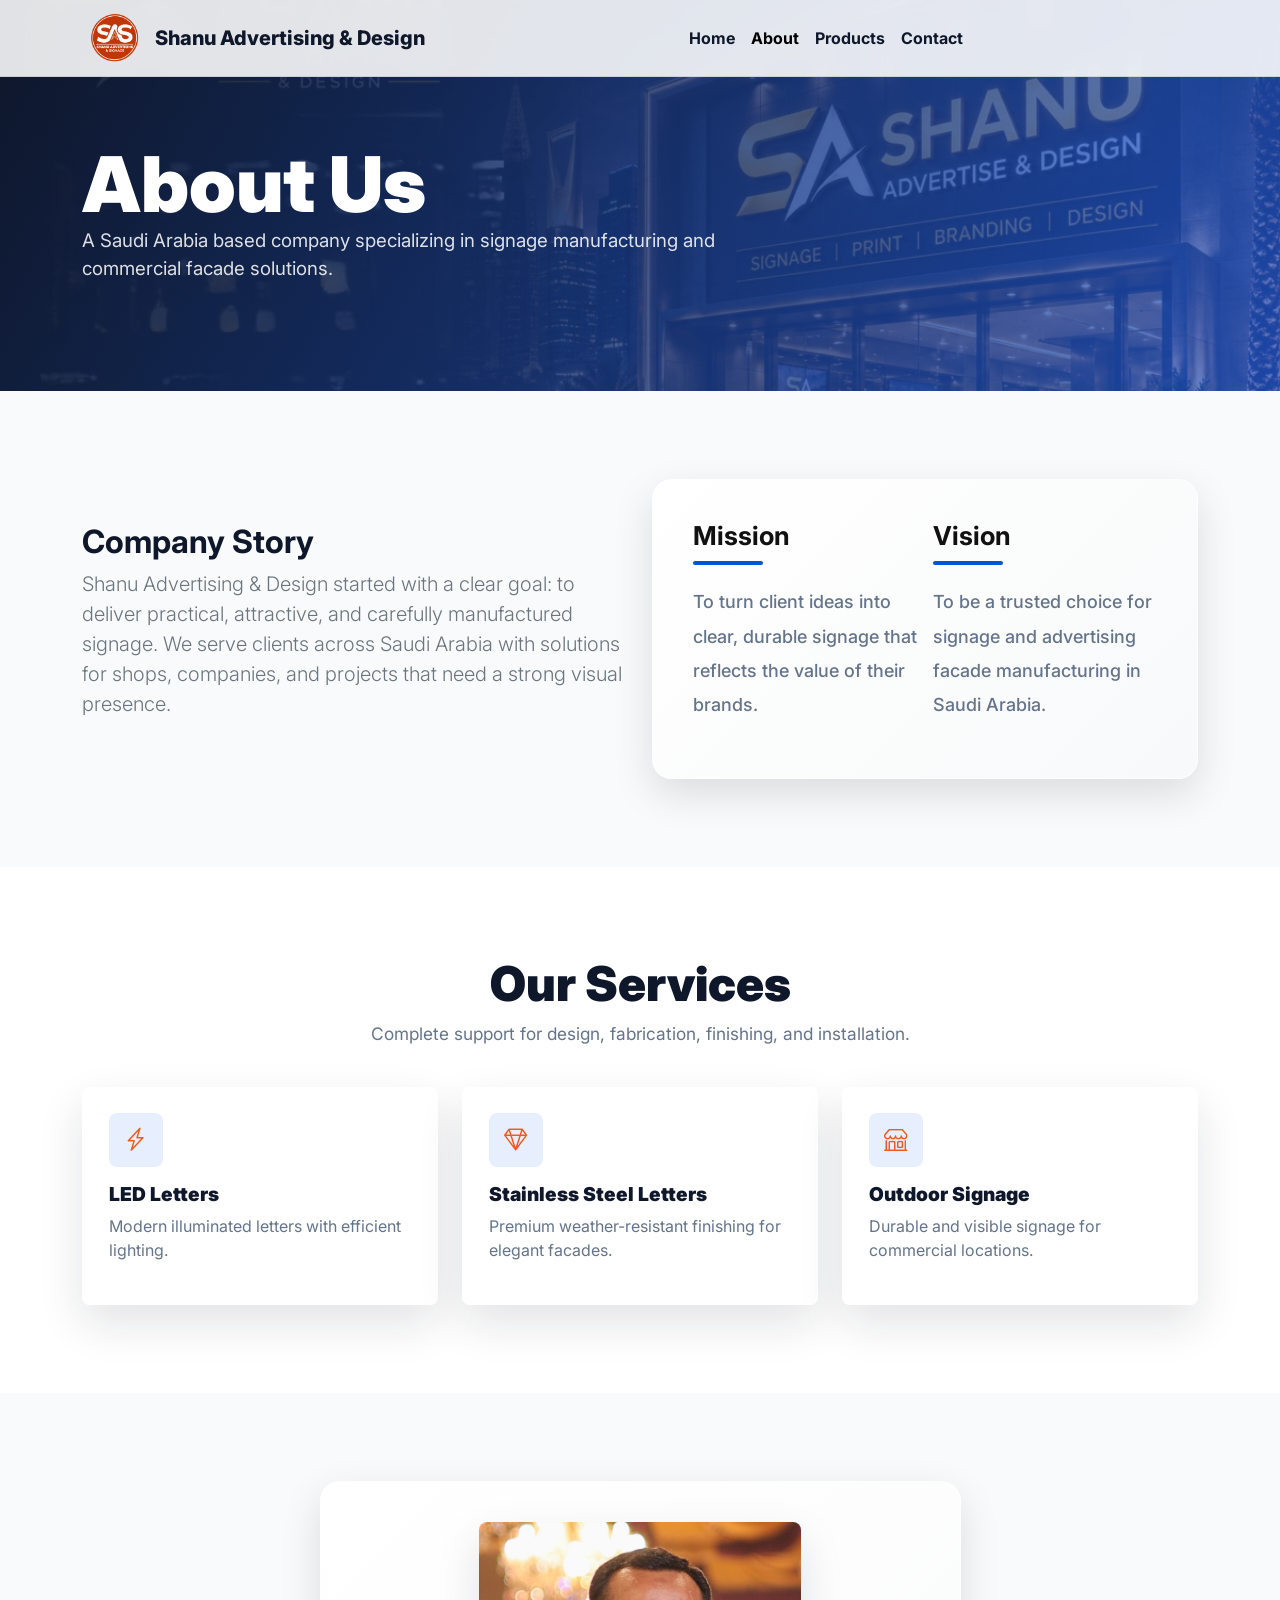
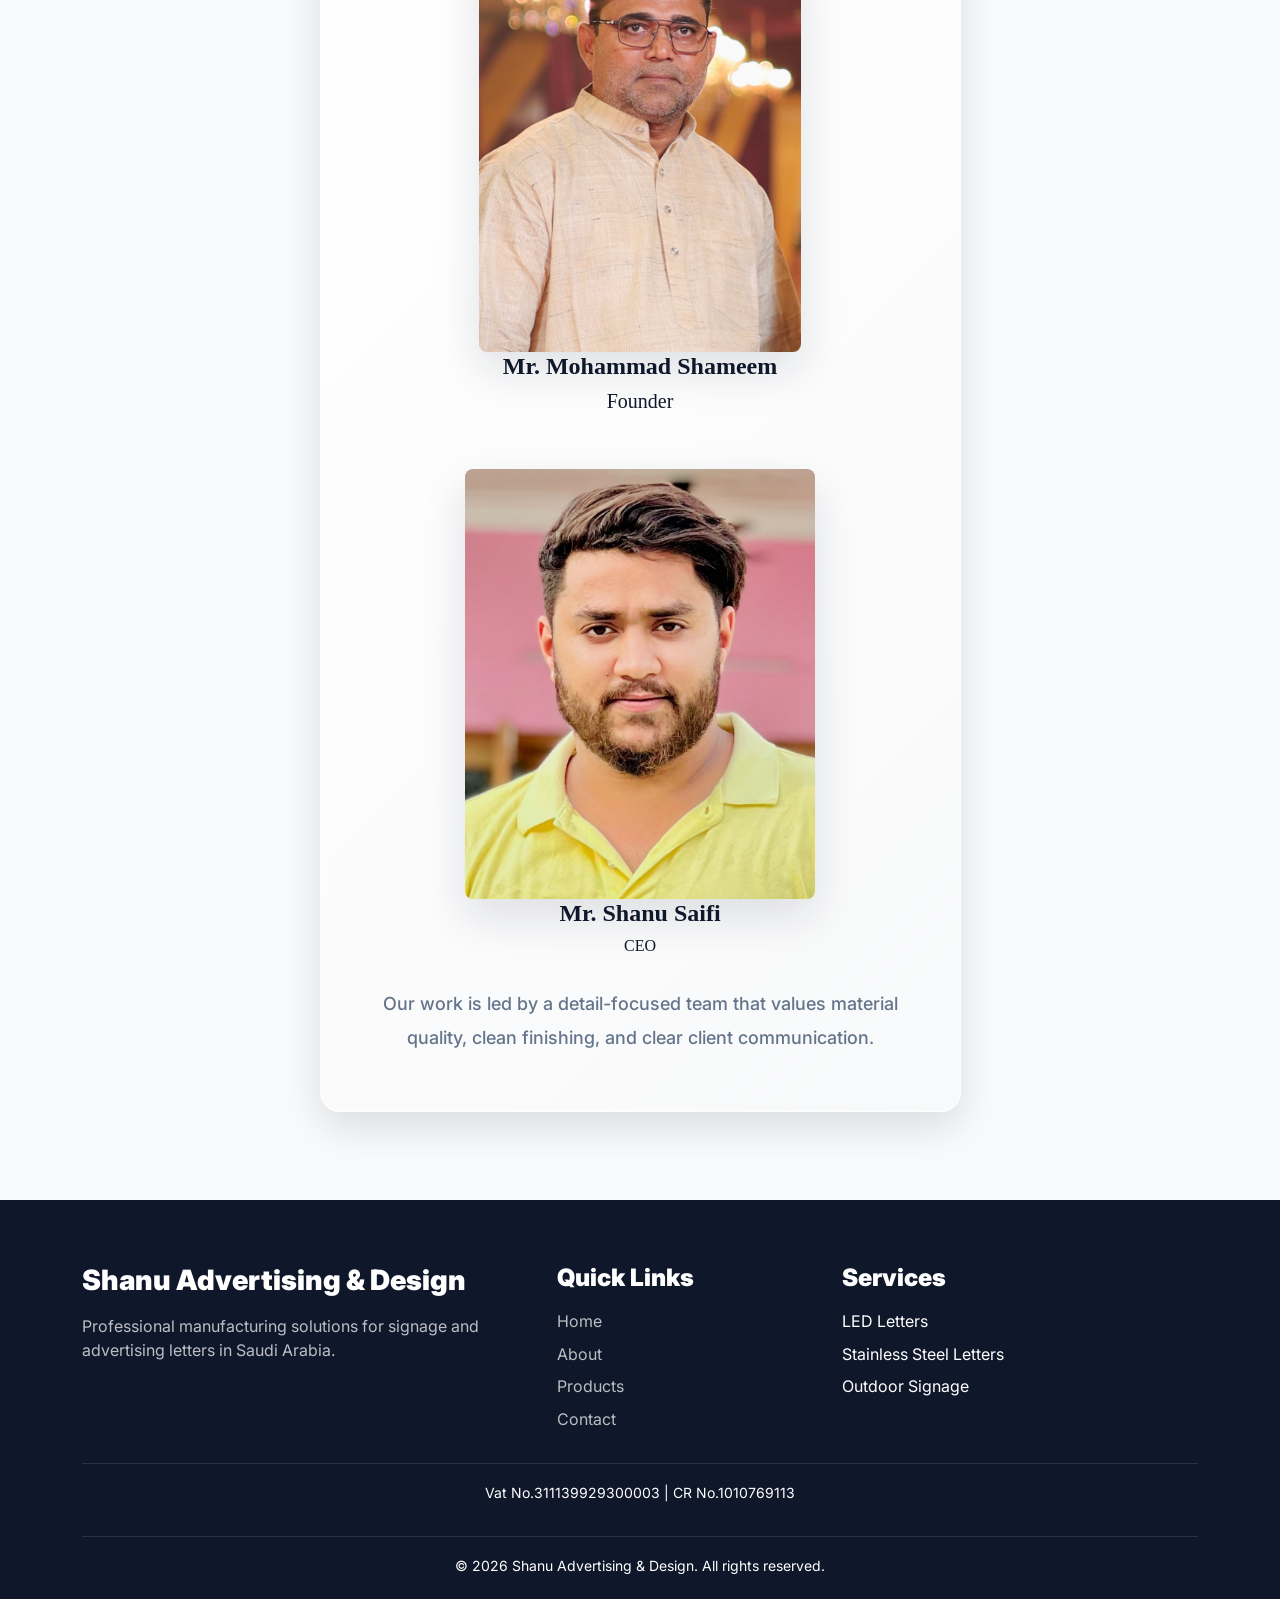
<file: about.html>
<!doctype html>
<html lang="en" dir="ltr">

<head>
  <meta charset="utf-8">
  <meta name="viewport" content="width=device-width, initial-scale=1">
  <title>About | Shanu Advertising & Design</title>
  <link rel="icon" type="image/png" href="assets/icons/logo.png">
  <meta name="description"
    content="Learn about Shanu Advertising & Design, a signage and advertising manufacturing company in Saudi Arabia.">
  <meta property="og:title" content="About Shanu Advertising & Design">
  <meta property="og:type" content="website">
  <meta name="twitter:card" content="summary">
  <link rel="preconnect" href="https://fonts.googleapis.com">
  <link rel="preconnect" href="https://fonts.gstatic.com" crossorigin>
  <link
    href="https://fonts.googleapis.com/css2?family=Cairo:wght@400;600;700;800;900&family=Inter:wght@400;600;700;800;900&display=swap"
    rel="stylesheet">
  <link href="https://cdn.jsdelivr.net/npm/bootstrap@5.3.3/dist/css/bootstrap.min.css" rel="stylesheet">
  <link href="https://cdn.jsdelivr.net/npm/bootstrap-icons@1.11.3/font/bootstrap-icons.css" rel="stylesheet">
  <link href="https://unpkg.com/aos@2.3.1/dist/aos.css" rel="stylesheet">
  <link rel="stylesheet" href="css/style.css">
  <link rel="stylesheet" href="css/responsive.css">
</head>

<body class="ltr">
  <nav class="navbar navbar-expand-lg fixed-top">
    <div class="container">
      <a class="navbar-brand" href="index.html">
        <img src="assets/icons/logo.png" alt="Shanu Advertising & Design" class="brand-mark">
        <span data-i18n="brand">Shanu Advertising & Design</span>
      </a>
      <!-- <a class="navbar-brand" href="index.html"><span class="brand-mark">S</span><span
          data-i18n="brand">Shanu Advertising & Design</span></a> -->
      <button class="navbar-toggler" type="button" data-bs-toggle="collapse" data-bs-target="#mainNav"
        aria-label="Toggle navigation" data-i18n-aria-label="toggleNavigation"><span
          class="navbar-toggler-icon"></span></button>
      <div class="collapse navbar-collapse" id="mainNav">
        <ul class="navbar-nav mx-auto mb-2 mb-lg-0">
          <li class="nav-item"><a class="nav-link" href="index.html" data-i18n="navHome">Home</a></li>
          <li class="nav-item"><a class="nav-link active" href="about.html" data-i18n="navAbout">About</a></li>
          <li class="nav-item"><a class="nav-link" href="products.html" data-i18n="navProducts">Products</a></li>
          <li class="nav-item"><a class="nav-link" href="contact.html" data-i18n="navContact">Contact</a></li>
        </ul>
      </div>
    </div>
  </nav>
  <header class="page-hero">
    <div class="container">
      <h1 data-i18n="aboutHeroTitle">About Us</h1>
      <p data-i18n="aboutHeroText">A Saudi Arabia based company specializing in signage manufacturing and commercial
        facade solutions.</p>
    </div>
  </header>
  <main>
    <section class="section-padding">
      <div class="container">
        <div class="row align-items-center g-4">
          <div class="col-lg-6" data-aos="fade-up">
            <h2 class="fw-bold" data-i18n="storyTitle">Company Story</h2>
            <p class="lead text-secondary" data-i18n="storyText">Shanu Advertising & Design started with a clear goal:
              to deliver practical, attractive, and carefully manufactured signage. We serve clients across Saudi Arabia
              with solutions for shops, companies, and projects that need a strong visual presence.</p>
          </div>
          <div class="col-lg-6" data-aos="fade-up">
            <div class="glass-card">
              <div class="row g-3">
                <div class="col-sm-6">
                  <h3 data-i18n="missionTitle">Mission</h3>
                  <p data-i18n="missionText">To turn client ideas into clear, durable signage that reflects the value of
                    their brands.</p>
                </div>
                <div class="col-sm-6">
                  <h3 data-i18n="visionTitle">Vision</h3>
                  <p data-i18n="visionText">To be a trusted choice for signage and advertising facade manufacturing in
                    Saudi Arabia.</p>
                </div>
              </div>
            </div>
          </div>
        </div>
      </div>
    </section>
    <section class="section-padding bg-white">
      <div class="container">
        <div class="section-title">
          <h2 data-i18n="sectionServices">Our Services</h2>
          <p data-i18n="sectionServicesText">Complete support for design, fabrication, finishing, and installation.</p>
        </div>
        <div class="row g-4">
          <div class="col-md-6 col-lg-4">
            <div class="service-card">
              <div class="icon-box"><i class="bi bi-lightning-charge"></i></div>
              <h3 data-i18n="serviceLed">LED Letters</h3>
              <p data-i18n="serviceLedText">Modern illuminated letters with efficient lighting.</p>
            </div>
          </div>
          <div class="col-md-6 col-lg-4">
            <div class="service-card">
              <div class="icon-box"><i class="bi bi-gem"></i></div>
              <h3 data-i18n="serviceSteel">Stainless Steel Letters</h3>
              <p data-i18n="serviceSteelText">Premium weather-resistant finishing for elegant facades.</p>
            </div>
          </div>
          <div class="col-md-6 col-lg-4">
            <div class="service-card">
              <div class="icon-box"><i class="bi bi-shop"></i></div>
              <h3 data-i18n="serviceOutdoor">Outdoor Signage</h3>
              <p data-i18n="serviceOutdoorText">Durable and visible signage for commercial locations.</p>
            </div>
          </div>
        </div>
      </div>
    </section>
    <section class="section-padding owner-section">
      <div class="container">
        <div class="row justify-content-center">

          <div class="col-lg-7 col-md-9">

            <div class="glass-card owner-card text-center">

              <div class="owner-photo-wrapper">
                <img class="owner-image" src="assets/owner-photo/Founder.JPG" data-owner-image alt="ABC Saifi - Founder"
                  data-i18n-alt="ownerAlt" loading="lazy">
              </div>
              <!-- Owner Name -->
              <h4 style="font-family: Georgia, 'Times New Roman', Times, serif; font-weight: bold;">
                Mr. Mohammad Shameem
              </h4>

              <!-- Designation -->
              <h5 style="font-family: cursive">
                Founder
              </h5>
              <br><br>
              <!-- Line -->
              <div class="owner-line"></div>
              <!-- Owner Photo -->
              <div class="owner-photo-wrapper">
                <img class="owner-image" src="assets/owner-photo/owner.jpg" data-owner-image alt="Shanu Saifi - CEO"
                  data-i18n-alt="ownerAlt" loading="lazy">
              </div>
              <!-- Owner Name -->
              <h4 style="font-family: Georgia, 'Times New Roman', Times, serif; font-weight: bold;">
                Mr. Shanu Saifi
              </h4>

              <!-- Designation -->
              <h6 style="font-family: cursive">
                CEO
              </h6>
              <br>
              <!-- Line -->
              <div class="owner-line"></div>

              <!-- Description -->
              <p data-i18n="ownerText">
                Our work is led by a detail-focused team that values material
                quality, clean finishing, and clear client communication.
              </p>

            </div>

          </div>

        </div>
      </div>
    </section>

    <!-- <section class="section-padding">
      <div class="container">
        <div class="row align-items-center g-2">
          <div class="col-lg-5"><img class="owner-image" src="assets/owner-photo/owner.jpg" data-owner-image
              alt="Company owner" data-i18n-alt="ownerAlt" loading="lazy"></div>
          <div class="col-lg-7">
            <div class="glass-card">
              <h2 data-i18n="ownerTitle">Company Leadership</h2>
              <h3 data-i18n="ownerName">Shanu Team</h3>
              <p data-i18n="ownerText">Our work is led by a detail-focused team that values material quality, clean
                finishing, and clear client communication.</p>
            </div>
          </div>
        </div>
      </div>
    </section> -->
  </main>
  <footer class="site-footer">
    <div class="container">
      <div class="row g-4">
        <div class="col-lg-5">
          <h3 class="footer-title" data-i18n="brand">Shanu Advertising & Design</h3>
          <p data-i18n="footerText">Professional manufacturing solutions for signage and advertising letters in Saudi
            Arabia.</p>
        </div>
        <div class="col-6 col-lg-3">
          <h4 class="footer-title" data-i18n="footerQuick">Quick Links</h4>
          <ul class="footer-links">
            <li><a href="index.html" data-i18n="navHome">Home</a></li>
            <li><a href="about.html" data-i18n="navAbout">About</a></li>
            <li><a href="products.html" data-i18n="navProducts">Products</a></li>
            <li><a href="contact.html" data-i18n="navContact">Contact</a></li>
          </ul>
        </div>
        <div class="col-6 col-lg-4">
          <h4 class="footer-title" data-i18n="footerServices">Services</h4>
          <ul class="footer-links">
            <li data-i18n="serviceLed">LED Letters</li>
            <li data-i18n="serviceSteel">Stainless Steel Letters</li>
            <li data-i18n="serviceOutdoor">Outdoor Signage</li>
          </ul>
        </div>
      </div>
      <div class="footer-bottom text-center"><small>Vat No.311139929300003 | CR No.1010769113</small></div>
      <div class="footer-bottom text-center"><small>© 2026 Shanu Advertising & Design. <span
            data-i18n="footerRights">All rights reserved.</span></small></div>
    </div>
  </footer>
  <script src="https://cdn.jsdelivr.net/npm/bootstrap@5.3.3/dist/js/bootstrap.bundle.min.js"></script>
  <script src="https://unpkg.com/aos@2.3.1/dist/aos.js"></script>
  <script src="js/lang.js"></script>
  <script src="js/script.js"></script>
</body>

</html>
</file>
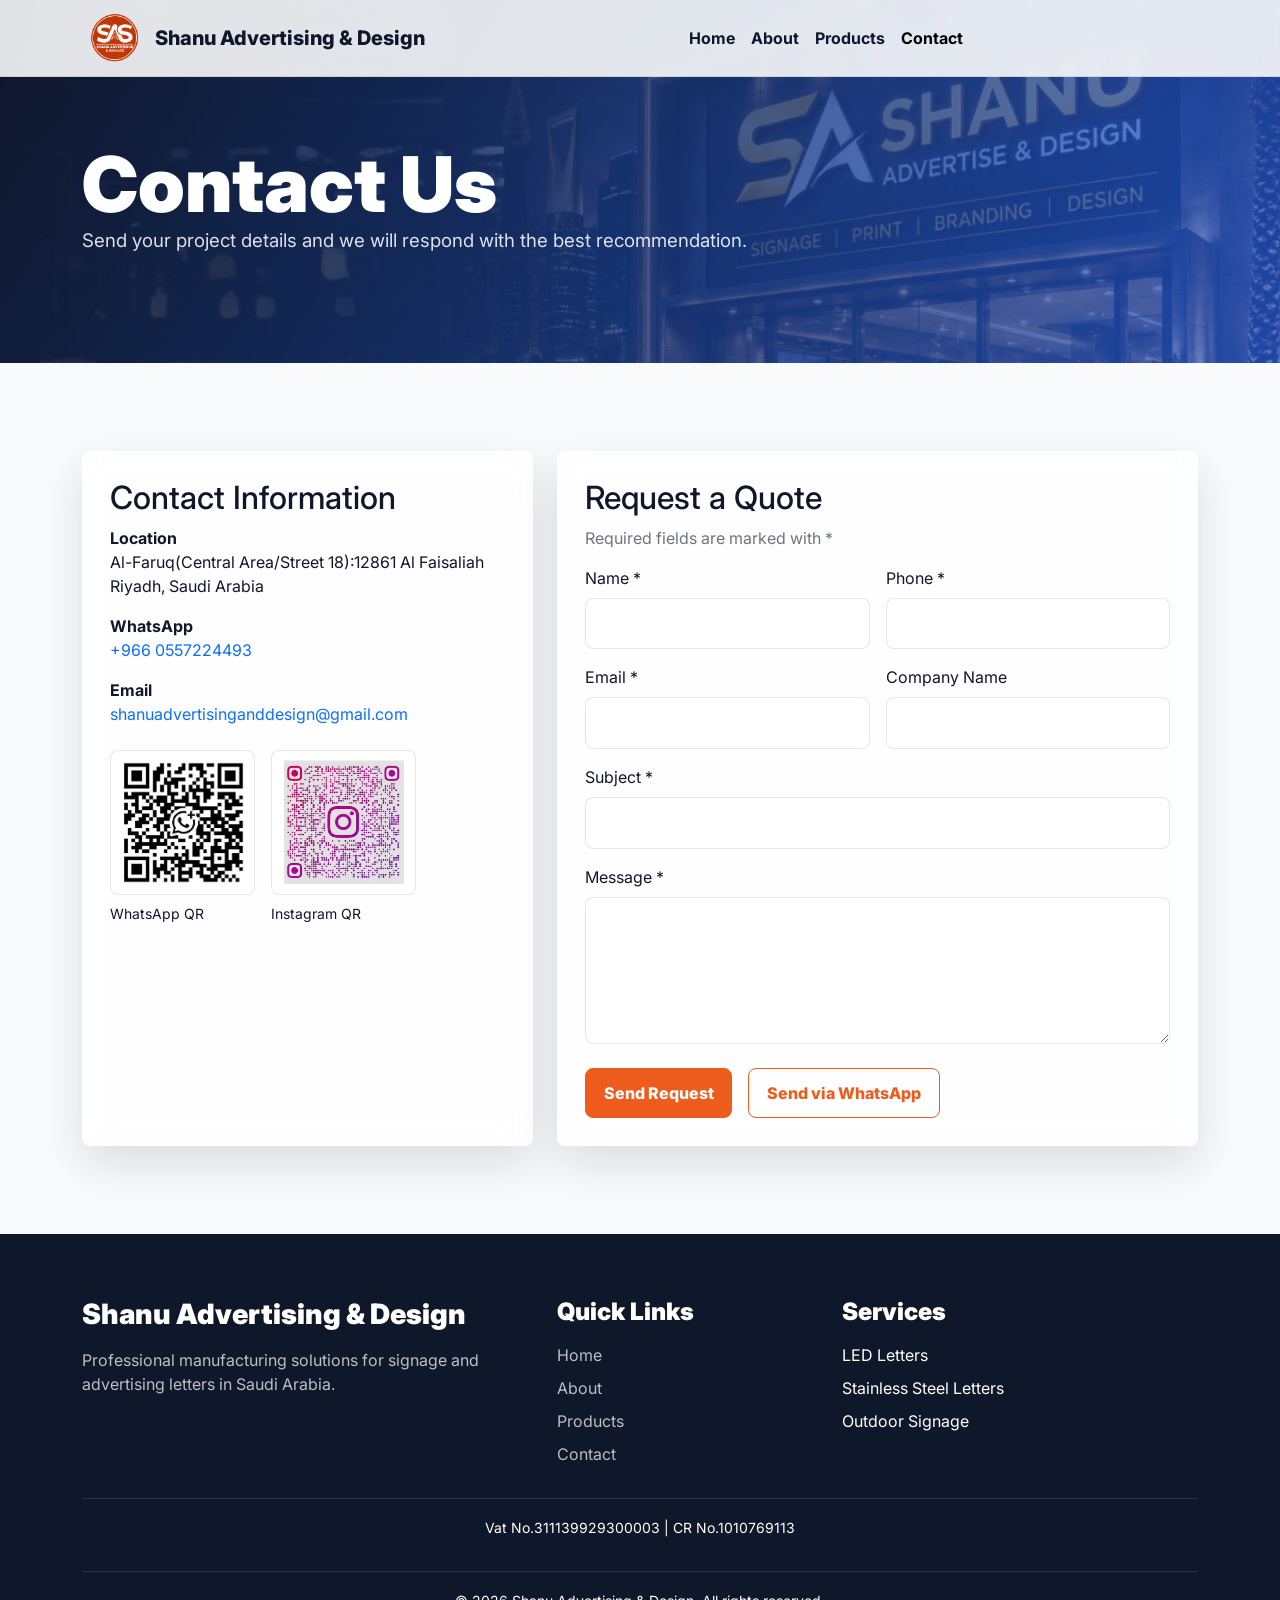
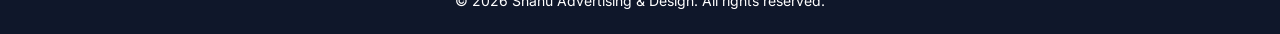
<file: contact.html>
<!doctype html>
<html lang="en" dir="ltr">

<head>
  <meta charset="utf-8">
  <meta name="viewport" content="width=device-width, initial-scale=1">
  <title>Contact | Shanu Advertising & Design</title>
  <link rel="icon" type="image/png" href="assets/icons/logo.png">
  <meta name="description"
    content="Contact Shanu Advertising & Design for signage manufacturing, LED letters, acrylic boards, outdoor signage, and shop branding in Saudi Arabia.">
  <meta property="og:title" content="Contact Shanu Advertising & Design">
  <meta property="og:type" content="website">
  <meta name="twitter:card" content="summary">
  <link rel="preconnect" href="https://fonts.googleapis.com">
  <link rel="preconnect" href="https://fonts.gstatic.com" crossorigin>
  <link
    href="https://fonts.googleapis.com/css2?family=Cairo:wght@400;600;700;800;900&family=Inter:wght@400;600;700;800;900&display=swap"
    rel="stylesheet">
  <link href="https://cdn.jsdelivr.net/npm/bootstrap@5.3.3/dist/css/bootstrap.min.css" rel="stylesheet">
  <link href="https://cdn.jsdelivr.net/npm/bootstrap-icons@1.11.3/font/bootstrap-icons.css" rel="stylesheet">
  <link href="https://unpkg.com/aos@2.3.1/dist/aos.css" rel="stylesheet">
  <link rel="stylesheet" href="css/style.css">
  <link rel="stylesheet" href="css/responsive.css">
</head>

<body class="ltr">
  <nav class="navbar navbar-expand-lg fixed-top">
    <div class="container">
      <a class="navbar-brand" href="index.html">
        <img src="assets/icons/logo.png" alt="Shanu Advertising & Design" class="brand-mark">
        <span data-i18n="brand">Shanu Advertising & Design</span>
      </a>
      <button class="navbar-toggler" type="button" data-bs-toggle="collapse" data-bs-target="#mainNav"
        aria-label="Toggle navigation" data-i18n-aria-label="toggleNavigation"><span
          class="navbar-toggler-icon"></span></button>
      <div class="collapse navbar-collapse" id="mainNav">
        <ul class="navbar-nav mx-auto mb-2 mb-lg-0">
          <li class="nav-item"><a class="nav-link" href="index.html" data-i18n="navHome">Home</a></li>
          <li class="nav-item"><a class="nav-link" href="about.html" data-i18n="navAbout">About</a></li>
          <li class="nav-item"><a class="nav-link" href="products.html" data-i18n="navProducts">Products</a></li>
          <li class="nav-item"><a class="nav-link active" href="contact.html" data-i18n="navContact">Contact</a></li>
        </ul>
      </div>
    </div>
  </nav>
  <header class="page-hero">
    <div class="container">
      <h1 data-i18n="contactHeroTitle">Contact Us</h1>
      <p data-i18n="contactHeroText">Send your project details and we will respond with the best recommendation.</p>
    </div>
  </header>
  <main>
    <section class="section-padding">
      <div class="container">
        <div class="row g-4">
          <div class="col-lg-5">
            <div class="contact-card h-100">
              <h2 data-i18n="contactInfoTitle">Contact Information</h2>
              <p><strong>Location</strong><br><span>Al-Faruq(Central Area/Street 18):12861 Al Faisaliah Riyadh, Saudi
                  Arabia</span></p>
              <p><strong data-i18n="phoneLabel">WhatsApp</strong><br><a href="https://wa.me/9660557224493">+966
                  0557224493</a></p>
              <p><strong data-i18n="emailLabel">Email</strong><br><a
                  href="mailto:shanuadvertisinganddesign@gmail.com">shanuadvertisinganddesign@gmail.com</a></p>
              <div class="d-flex gap-3 qr-wrap mt-4">
                <div><img class="qr-img" src="assets/whatsapp-qr/whatsapp-qr.png" data-qr-fallback alt="WhatsApp QR"
                    data-i18n-alt="whatsappQrAlt"><small class="d-block mt-2" data-i18n="qrWhatsapp">WhatsApp</small>
                </div>
                <div>
                  <a href="https://www.instagram.com/shanu_advertising_sign/" target="_blank" rel="noopener noreferrer"
                    class="text-decoration-none text-reset">
                    <img class="qr-img" src="assets/instagram-qr/instagram-qr.png" data-qr-fallback alt="Instagram QR"
                      data-i18n-alt="instagramQrAlt">
                    <small class="d-block mt-2" data-i18n="qrInstagram">Instagram</small>
                  </a>
                </div>
                <!-- <div><img class="qr-img" src="assets/instagram-qr/instagram-qr.png" data-qr-fallback href="https://www.instagram.com/shanu_advertising_sign/"
                    data-i18n-alt="instagramQrAlt"><small class="d-block mt-2" data-i18n="qrInstagram">Instagram</small></div>-->
              </div>
            </div>
          </div>
          <div class="col-lg-7">
            <div class="contact-card">
              <h2 data-i18n="formTitle">Request a Quote</h2>
              <p class="text-secondary" data-i18n="requiredNote">Required fields are marked with *</p>
              <div id="formAlert" class="alert d-none"></div>
              <form id="contactForm" class="needs-validation" novalidate
                data-access-key="6c20d645-a401-47ae-b298-e66050698c53">
                <div class="row g-3">
                  <div class="col-md-6"><label class="form-label" for="name"><span data-i18n="nameLabel">Name</span>
                      *</label><input class="form-control" id="name" name="name" required></div>
                  <div class="col-md-6"><label class="form-label" for="phone"><span
                        data-i18n="phoneInputLabel">Phone</span> *</label><input class="form-control" id="phone"
                      name="phone" required></div>
                  <div class="col-md-6"><label class="form-label" for="email"><span
                        data-i18n="emailInputLabel">Email</span> *</label><input class="form-control" id="email"
                      name="email" type="email" required></div>
                  <div class="col-md-6"><label class="form-label" for="company" data-i18n="companyLabel">Company
                      Name</label><input class="form-control" id="company" name="company"></div>
                  <div class="col-12"><label class="form-label" for="subject"><span
                        data-i18n="subjectLabel">Subject</span> *</label><input class="form-control" id="subject"
                      name="subject" required></div>
                  <div class="col-12"><label class="form-label" for="message"><span
                        data-i18n="messageLabel">Message</span> *</label><textarea class="form-control" id="message"
                      name="message" rows="5" required></textarea></div>
                </div>
                <div class="d-flex gap-3 flex-wrap mt-4"><button class="btn btn-primary" type="submit"
                    data-i18n="sendMessage">Send Request</button>
                  <a id="whatsappButton" class="btn btn-outline-primary" target="_blank" rel="noopener"
                    data-i18n="whatsappButton">Send via WhatsApp</a>
                </div>
              </form>
            </div>
          </div>
        </div>
      </div>
    </section>
  </main>
  <footer class="site-footer">
    <div class="container">
      <div class="row g-4">
        <div class="col-lg-5">
          <h3 class="footer-title" data-i18n="brand">Shanu Advertising & Design</h3>
          <p data-i18n="footerText">Professional manufacturing solutions for signage and advertising letters in Saudi
            Arabia.</p>
        </div>
        <div class="col-6 col-lg-3">
          <h4 class="footer-title" data-i18n="footerQuick">Quick Links</h4>
          <ul class="footer-links">
            <li><a href="index.html" data-i18n="navHome">Home</a></li>
            <li><a href="about.html" data-i18n="navAbout">About</a></li>
            <li><a href="products.html" data-i18n="navProducts">Products</a></li>
            <li><a href="contact.html" data-i18n="navContact">Contact</a></li>
          </ul>
        </div>
        <div class="col-6 col-lg-4">
          <h4 class="footer-title" data-i18n="footerServices">Services</h4>
          <ul class="footer-links">
            <li data-i18n="serviceLed">LED Letters</li>
            <li data-i18n="serviceSteel">Stainless Steel Letters</li>
            <li data-i18n="serviceOutdoor">Outdoor Signage</li>
          </ul>
        </div>
      </div>
      <div class="footer-bottom text-center"><small>Vat No.311139929300003 | CR No.1010769113</small></div>
      <div class="footer-bottom text-center"><small>© 2026 Shanu Advertising & Design. <span
            data-i18n="footerRights">All rights reserved.</span></small></div>
    </div>
  </footer>
  <script src="https://cdn.jsdelivr.net/npm/bootstrap@5.3.3/dist/js/bootstrap.bundle.min.js"></script>
  <script src="https://unpkg.com/aos@2.3.1/dist/aos.js"></script>
  <script src="js/lang.js"></script>
  <script src="js/script.js"></script>
</body>

</html>
</file>
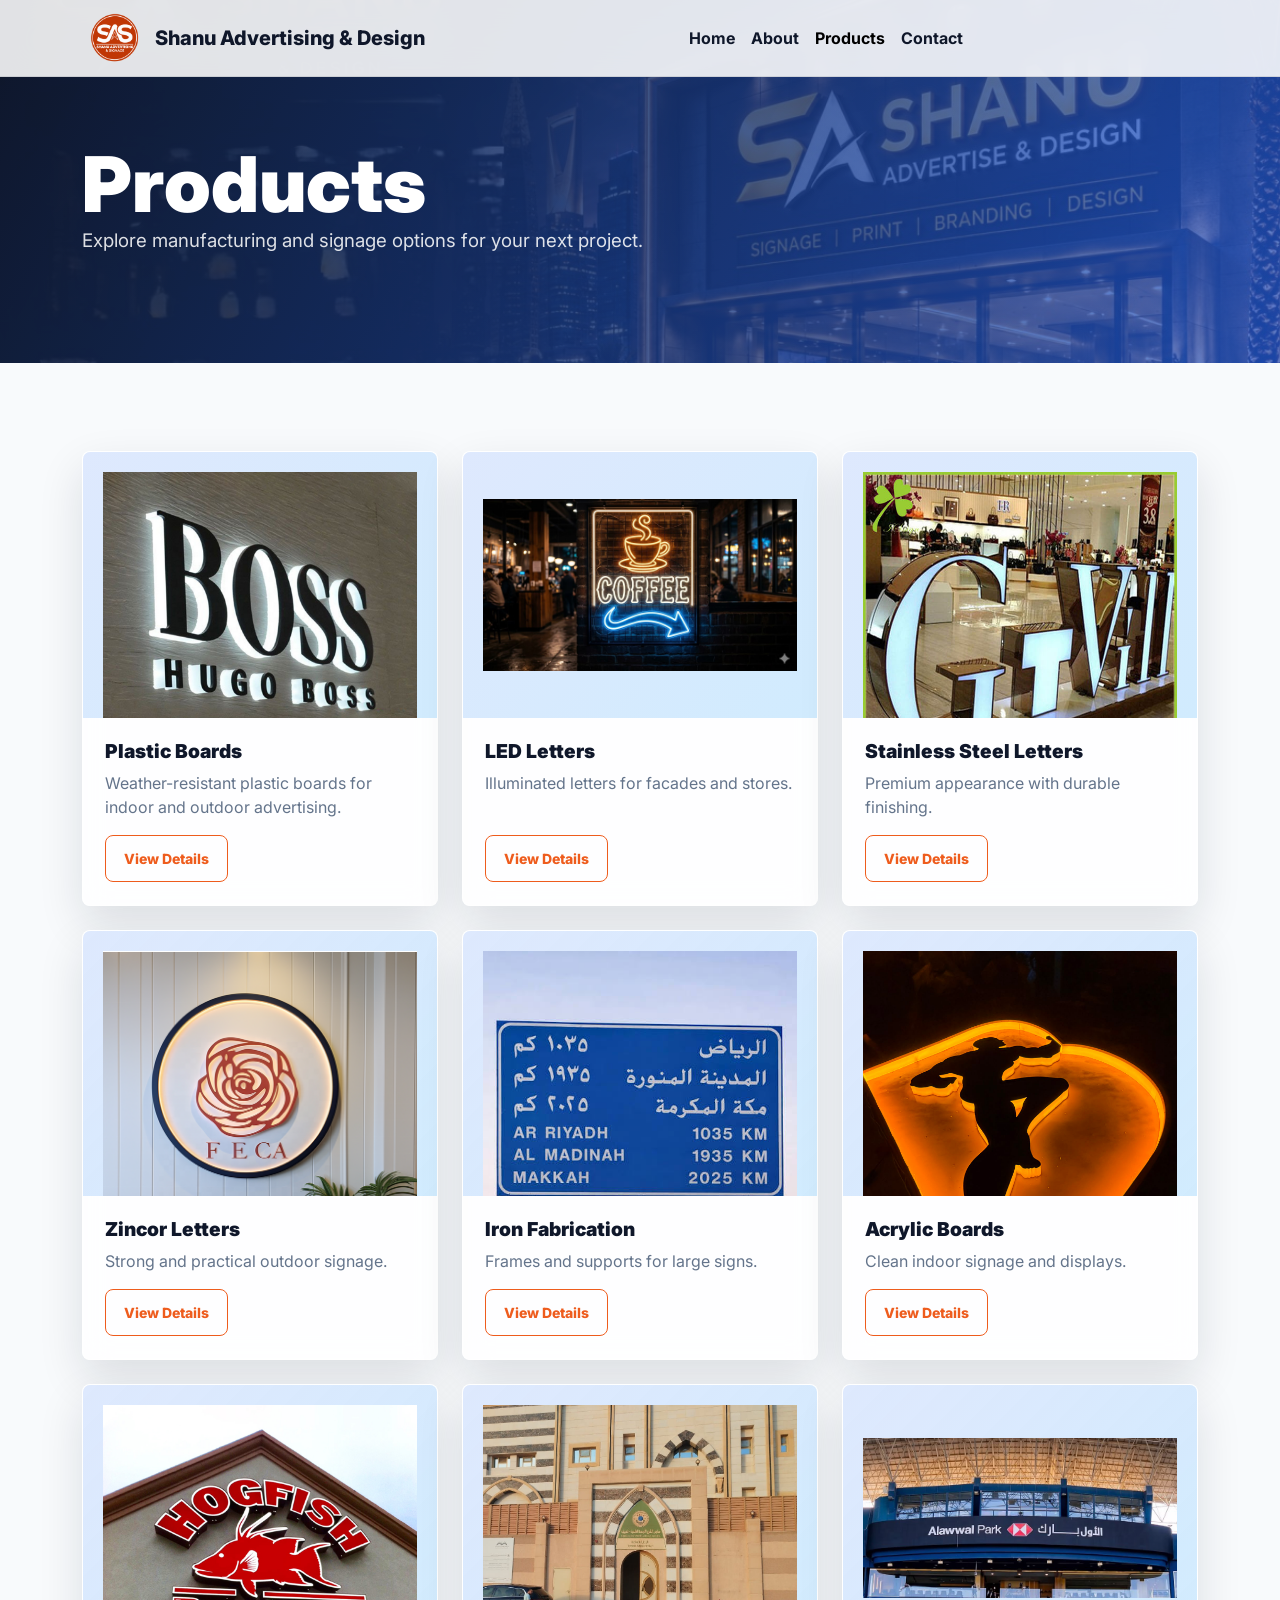
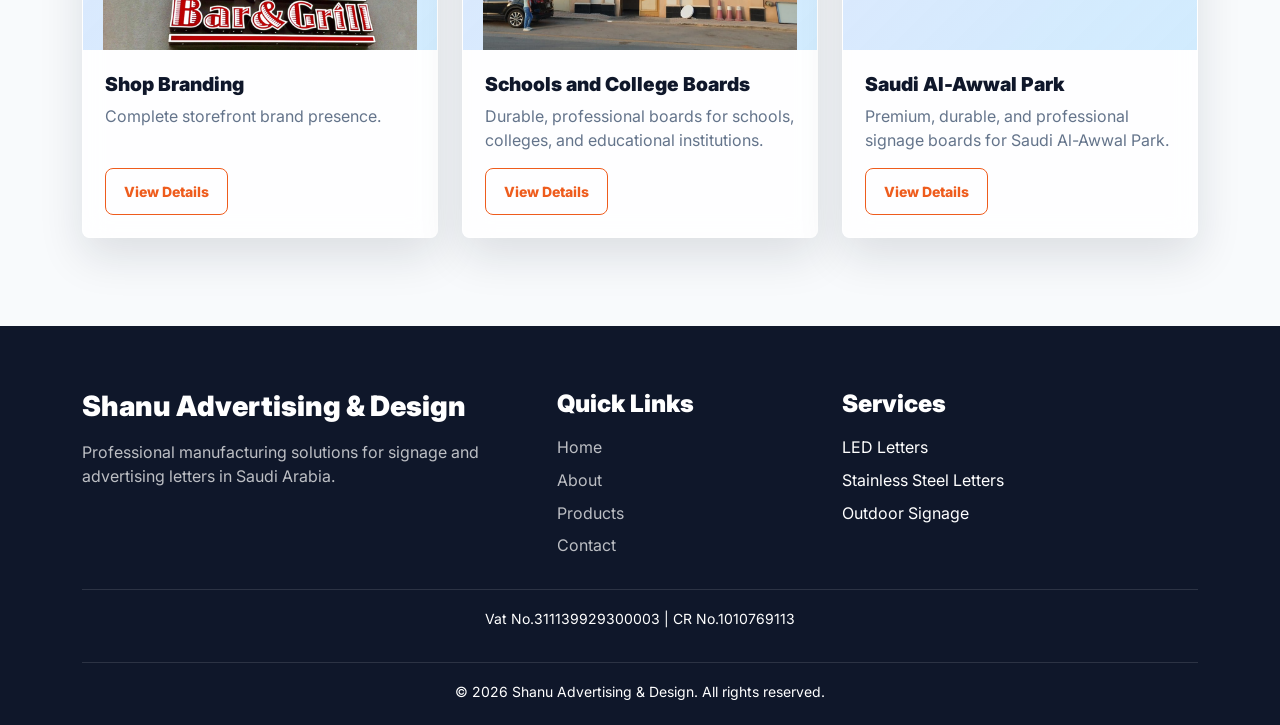
<file: products.html>
<!doctype html>
<html lang="en" dir="ltr">

<head>
  <meta charset="utf-8">
  <meta name="viewport" content="width=device-width, initial-scale=1">
  <title>Products | Shanu Advertising & Design</title>
  <link rel="icon" type="image/png" href="/assets/icons/logo.png">
  <meta name="description"
    content="Explore signage products from Shanu Advertising & Design including LED letters, stainless steel letters, zincor letters, acrylic boards, and shop branding.">
  <meta property="og:title" content="Shanu Products">
  <meta property="og:type" content="website">
  <meta name="twitter:card" content="summary_large_image">
  <link rel="preconnect" href="https://fonts.googleapis.com">
  <link rel="preconnect" href="https://fonts.gstatic.com" crossorigin>
  <link
    href="https://fonts.googleapis.com/css2?family=Cairo:wght@400;600;700;800;900&family=Inter:wght@400;600;700;800;900&display=swap"
    rel="stylesheet">
  <link href="https://cdn.jsdelivr.net/npm/bootstrap@5.3.3/dist/css/bootstrap.min.css" rel="stylesheet">
  <link href="https://cdn.jsdelivr.net/npm/bootstrap-icons@1.11.3/font/bootstrap-icons.css" rel="stylesheet">
  <link href="https://unpkg.com/aos@2.3.1/dist/aos.css" rel="stylesheet">
  <link rel="stylesheet" href="css/style.css">
  <link rel="stylesheet" href="css/responsive.css">
</head>

<body class="ltr" data-page="products">
  <nav class="navbar navbar-expand-lg fixed-top">
    <div class="container"><a class="navbar-brand" href="index.html">
        <img src="assets/icons/logo.png" alt="Shanu Advertising & Design" class="brand-mark">
        <span data-i18n="brand">Shanu Advertising & Design</span>
      </a><button class="navbar-toggler" type="button" data-bs-toggle="collapse" data-bs-target="#mainNav"
        aria-label="Toggle navigation" data-i18n-aria-label="toggleNavigation"><span
          class="navbar-toggler-icon"></span></button>
      <div class="collapse navbar-collapse" id="mainNav">
        <ul class="navbar-nav mx-auto mb-2 mb-lg-0">
          <li class="nav-item"><a class="nav-link" href="index.html" data-i18n="navHome">Home</a></li>
          <li class="nav-item"><a class="nav-link" href="about.html" data-i18n="navAbout">About</a></li>
          <li class="nav-item"><a class="nav-link active" href="products.html" data-i18n="navProducts">Products</a></li>
          <li class="nav-item"><a class="nav-link" href="contact.html" data-i18n="navContact">Contact</a></li>
        </ul>
      </div>
    </div>
  </nav>
  <header class="page-hero">
    <div class="container">
      <h1 data-i18n="productsHeroTitle">Products</h1>
      <p data-i18n="productsHeroText">Explore manufacturing and signage options for your next project.</p>
    </div>
  </header>
  <main>
    <section class="section-padding">
      <div class="container">
        <div class="row g-4" data-products-grid></div>
      </div>
    </section>
  </main>
  <footer class="site-footer">
    <div class="container">
      <div class="row g-4">
        <div class="col-lg-5">
          <h3 class="footer-title" data-i18n="brand">Shanu Advertising & Design</h3>
          <p data-i18n="footerText">Professional manufacturing solutions for signage and advertising letters in Saudi
            Arabia.</p>
        </div>
        <div class="col-6 col-lg-3">
          <h4 class="footer-title" data-i18n="footerQuick">Quick Links</h4>
          <ul class="footer-links">
            <li><a href="index.html" data-i18n="navHome">Home</a></li>
            <li><a href="about.html" data-i18n="navAbout">About</a></li>
            <li><a href="products.html" data-i18n="navProducts">Products</a></li>
            <li><a href="contact.html" data-i18n="navContact">Contact</a></li>
          </ul>
        </div>
        <div class="col-6 col-lg-4">
          <h4 class="footer-title" data-i18n="footerServices">Services</h4>
          <ul class="footer-links">
            <li data-i18n="serviceLed">LED Letters</li>
            <li data-i18n="serviceSteel">Stainless Steel Letters</li>
            <li data-i18n="serviceOutdoor">Outdoor Signage</li>
          </ul>
        </div>
      </div>
      <div class="footer-bottom text-center"><small>Vat No.311139929300003 | CR No.1010769113</small></div>
      <div class="footer-bottom text-center"><small>© 2026 Shanu Advertising & Design. <span
            data-i18n="footerRights">All rights reserved.</span></small></div>
    </div>
  </footer>
  <div class="modal fade" id="productModal" tabindex="-1" aria-hidden="true">
    <div class="modal-dialog modal-lg modal-dialog-centered">
      <div class="modal-content">

        <div class="modal-header">
          <h2 class="modal-title fs-4"></h2>

          <button type="button" class="btn-close" data-bs-dismiss="modal" aria-label="Close"
            data-i18n-aria-label="modalCloseLabel">
          </button>
        </div>

        <div class="modal-body">

          <div id="productCarousel" class="carousel slide" data-bs-ride="false">

            <div class="carousel-inner">
              <!-- Images will be added dynamically -->
            </div>

            <button class="carousel-control-prev" type="button" data-bs-target="#productCarousel" data-bs-slide="prev">

              <span class="carousel-control-prev-icon"></span>

            </button>

            <button class="carousel-control-next" type="button" data-bs-target="#productCarousel" data-bs-slide="next">

              <span class="carousel-control-next-icon"></span>

            </button>

          </div>

          <p class="modal-product-text mt-4"></p>

        </div>

        <div class="modal-footer">
          <button type="button" class="btn btn-secondary" data-bs-dismiss="modal" data-i18n="close">
            Close
          </button>
        </div>

      </div>
    </div>
  </div>
  <!-- <div class="modal fade" id="productModal" tabindex="-1" aria-hidden="true">
    <div class="modal-dialog modal-dialog-centered">
      <div class="modal-content">
        <div class="modal-header">
          <h2 class="modal-title fs-4"></h2><button type="button" class="btn-close" data-bs-dismiss="modal"
            aria-label="Close" data-i18n-aria-label="modalCloseLabel"></button>
        </div>
        <div class="modal-body"><img class="modal-product-image" src="assets/products/Image1.jpg" alt="Image1">
          <p class="modal-product-text"></p>
        </div>
        <div class="modal-footer"><button type="button" class="btn btn-secondary" data-bs-dismiss="modal"
            data-i18n="close">Close</button></div>
      </div>
    </div>
  </div> -->
  <script src="https://cdn.jsdelivr.net/npm/bootstrap@5.3.3/dist/js/bootstrap.bundle.min.js"></script>
  <script src="https://unpkg.com/aos@2.3.1/dist/aos.js"></script>
  <script src="js/lang.js"></script>
  <script src="js/script.js"></script>
</body>

</html>
</file>
<file: css/style.css>
:root {
  --primary: #ee5c1d;
  --dark: #0f172a;
  --accent: #38bdf8;
  --background: #f8fafc;
  --muted: #64748b;
  --white: #ffffff;
  --border: rgba(15, 23, 42, 0.1);
  --shadow: 0 18px 45px rgba(15, 23, 42, 0.12);
}

* {
  box-sizing: border-box;
}

html {
  scroll-behavior: smooth;
}

body {
  margin: 0;
  background: var(--background);
  color: var(--dark);
  font-family: "Cairo", "Inter", system-ui, sans-serif;
  text-align: start;
  overflow-x: hidden;
}

body.ltr {
  font-family: "Inter", "Cairo", system-ui, sans-serif;
}

a {
  text-decoration: none;
}

.navbar {
  background: rgba(255, 255, 255, 0.88);
  backdrop-filter: blur(16px);
  border-bottom: 1px solid var(--border);
}

.navbar .container {
  gap: 0.75rem;
}

.navbar-brand {
  display: inline-flex;
  align-items: center;
  color: var(--dark);
  font-weight: 800;
  min-width: 0;
  white-space: normal;
  line-height: 1.25;
}

.brand-mark {
  width: 65px;
  height: 50px;
  object-fit: contain;
  display: inline-block;
  vertical-align: middle;
  margin-right: 8px;
}
/* .brand-mark {
  display: inline-grid;
  width: 38px;
  height: 38px;
  place-items: center;
  border-radius: 8px;
  background: linear-gradient(135deg, var(--primary), var(--accent));
  color: var(--white);
  margin-inline-end: 0.55rem;
} */

.nav-link {
  color: var(--dark);
  font-weight: 700;
  text-align: start;
}

.nav-link:hover,
.nav-link.active {
  color: var(--primary);
}

.btn {
  border-radius: 8px;
  font-weight: 800;
  padding: 0.75rem 1.1rem;
}

.btn-primary {
  background: var(--primary);
  border-color: var(--primary);
}

.btn-outline-primary {
  border-color: var(--primary);
  color: var(--primary);
}

.btn-outline-primary:hover {
  background: var(--primary);
  color: var(--white);
}

.section-padding {
  padding: 88px 0;
}

.section-title {
  max-width: 720px;
  margin: 0 auto 2.5rem;
  text-align: center;
}

.section-title h2 {
  font-size: clamp(2rem, 4vw, 3rem);
  font-weight: 900;
}

.section-title p {
  color: var(--muted);
  font-size: 1.08rem;
}

.hero {
  position: relative;
  min-height: 100vh;
  height: auto;
  padding: 120px 0 60px;
  display: flex;
  align-items: center;
  overflow: visible;
  color: var(--white);
  background:
    linear-gradient(110deg, rgba(15, 23, 42, 0.92), rgba(37, 99, 235, 0.68)),
    url("../assets/hero/hero.jpg") center/cover no-repeat,
    linear-gradient(135deg, #0f172a, #2563eb);
}

.hero-video {
  position: absolute;
  inset: 0;
  width: 100%;
  height: 100%;
  object-fit: cover;
  opacity: 0.35;
}

.hero-content {
  max-width: 700px;
  width: 100%;
  position: relative;
  z-index: 2;
}

.eyebrow {
  display: inline-flex;
  align-items: center;
  gap: 0.5rem;
  padding: 0.45rem 0.8rem;
  border-radius: 8px;
  background: rgba(255, 255, 255, 0.14);
  border: 1px solid rgba(255, 255, 255, 0.2);
  color: var(--white);
  margin-bottom: 1rem;
}

.hero h1,
.page-hero h1 {
  font-size: clamp(2.45rem, 6vw, 5rem);
  line-height: 0.9;
  font-weight: 900;
}

.hero p,
.page-hero p {
  color: rgba(255, 255, 255, 0.86);
  font-size: 1.17rem;
  max-width: 680px;
}

.hero-actions {
  justify-content: flex-start;
}

.stats-strip {
  position: relative;
  z-index: 2;
  margin-top: -72px;
}

.stat-card,
.glass-card,
.service-card,
.product-card,
.contact-card {
  background: rgba(255, 255, 255, 0.82);
  border: 1px solid rgba(255, 255, 255, 0.65);
  box-shadow: var(--shadow);
  border-radius: 8px;
  backdrop-filter: blur(14px);
}

.stat-card {
  padding: 1.5rem;
  text-align: center;
}

.stat-card strong {
  display: block;
  color: var(--primary);
  font-size: 2.2rem;
  font-weight: 900;
}

.glass-card {
    background: linear-gradient(135deg, #ffffff, #f8f9fa);
    border-radius: 20px;
    padding: 40px;
    box-shadow: 0 15px 40px rgba(0,0,0,.12);
    transition: .3s ease;
}

.glass-card:hover {
    transform: translateY(-5px);
    box-shadow: 0 20px 50px rgba(0,0,0,.18);
}

.glass-card h2 {
    font-size: 34px;
    font-weight: 900;
    color: #0056d6;
    margin-bottom: 8px;
}

.glass-card h3 {
    font-size: 26px;
    font-weight: 700;
    color: #111;
    margin-bottom: 20px;
    position: relative;
}

.glass-card h3::after {
    content: "";
    display: block;
    width: 70px;
    height: 4px;
    background: #0056d6;
    margin-top: 10px;
    border-radius: 10px;
}

.glass-card p {
    font-size: 18px;
    font-weight: 500;
    color: #666;
    line-height: 1.9;
}
.service-card {
  height: 100%;
  padding: 1.6rem;
  text-align: start;
  transition: transform 0.2s ease, box-shadow 0.2s ease;
}

.service-card:hover,
.product-card:hover {
  transform: translateY(-6px);
  box-shadow: 0 24px 55px rgba(15, 23, 42, 0.16);
}

.icon-box {
  width: 54px;
  height: 54px;
  display: grid;
  place-items: center;
  border-radius: 8px;
  background: rgba(37, 99, 235, 0.11);
  color: var(--primary);
  font-size: 1.45rem;
  margin-bottom: 1rem;
}

.service-card h3,
.product-card h3 {
  font-size: 1.2rem;
  font-weight: 900;
}

.service-card p,
.product-card p,
.glass-card p {
  color: var(--muted);
}

.split-band {
  background: var(--dark);
  color: var(--white);
}

.split-band p {
  color: rgba(255, 255, 255, 0.72);
}

.check-list {
  display: grid;
  gap: 1rem;
  padding: 0;
  margin: 0;
  list-style: none;
}

.check-list li {
  display: flex;
  gap: 0.8rem;
  align-items: flex-start;
  text-align: start;
}

.check-list i {
  flex: 0 0 auto;
  color: var(--accent);
  margin-top: 0.25rem;
}

.product-card {
  display: flex;
  flex-direction: column;
  height: 100%;
  overflow: hidden;
  text-align: start;
  cursor: pointer;
  transition: transform 0.22s ease, box-shadow 0.22s ease, border-color 0.22s ease;
}

[data-products-grid] {
  align-items: stretch;
}

[data-products-grid] > [class*="col-"] {
  display: flex;
}

.product-card:focus-visible {
  outline: 3px solid rgba(37, 99, 235, 0.35);
  outline-offset: 4px;
}

.product-card:hover,
.product-card:focus-visible {
  border-color: rgba(37, 99, 235, 0.28);
}

.product-image-frame {
  display: grid;
  place-items: center;
  width: 100%;
  aspect-ratio: 4 / 3;
  overflow: hidden;
  background:
    linear-gradient(135deg, rgba(37, 99, 235, 0.08), rgba(56, 189, 248, 0.16)),
    #eef4ff;
}

.product-img {
  width: 100%;
  aspect-ratio: 16 / 10;
  object-fit: cover;
  background: #e2e8f0;
}

.product-card .product-img {
  height: 100%;
  aspect-ratio: auto;
  object-fit: contain;
  padding: 1.25rem;
  background: transparent;
  transform: scale(1);
  transition: transform 0.28s ease;
}

.product-card:hover .product-img,
.product-card:focus-visible .product-img {
  transform: scale(1.04);
}

.product-image-frame.image-missing::after {
  content: "Image unavailable";
  color: var(--muted);
  font-weight: 700;
}

.product-card-body {
  display: flex;
  flex: 1;
  flex-direction: column;
  align-items: flex-start;
  padding: 1.4rem;
}

.product-card-body p {
  flex: 1;
}

.product-card-action {
  pointer-events: none;
}

.product-motion-section {
  overflow: hidden;
  background: linear-gradient(135deg, #eef5ff 0%, #f8fafc 48%, #e9f8ff 100%);
}

.motion-kicker {
  display: inline-flex;
  align-items: center;
  gap: 0.5rem;
  color: var(--primary);
  font-size: 0.9rem;
  font-weight: 800;
  letter-spacing: 0.04em;
  text-transform: uppercase;
}

.motion-title {
  max-width: 440px;
  margin: 0.8rem 0 1rem;
  color: var(--dark);
  font-size: clamp(2rem, 4vw, 3.15rem);
  font-weight: 900;
  line-height: 1.05;
}

.motion-copy {
  max-width: 490px;
  margin-bottom: 1.6rem;
  color: var(--muted);
  font-size: 1.05rem;
  line-height: 1.75;
}

.product-motion-frame {
  position: relative;
  isolation: isolate;
  overflow: hidden;
  border: 8px solid var(--white);
  border-radius: 24px;
  background: var(--dark);
  box-shadow: 0 28px 70px rgba(15, 23, 42, 0.22);
}

.product-motion-video {
  display: block;
  width: 100%;
  aspect-ratio: 16 / 10;
  object-fit: cover;
}

.motion-glow {
  position: absolute;
  z-index: 1;
  inset: auto -22% -52% 25%;
  height: 70%;
  pointer-events: none;
  border-radius: 50%;
  background: rgba(56, 189, 248, 0.42);
  filter: blur(30px);
  animation: motion-glow-pulse 3.6s ease-in-out infinite;
}

.motion-label {
  position: absolute;
  z-index: 2;
  right: 1rem;
  bottom: 1rem;
  display: inline-flex;
  align-items: center;
  gap: 0.55rem;
  max-width: calc(100% - 2rem);
  padding: 0.6rem 0.85rem;
  border: 1px solid rgba(255, 255, 255, 0.34);
  border-radius: 999px;
  background: rgba(15, 23, 42, 0.7);
  backdrop-filter: blur(10px);
  color: var(--white);
  font-size: 0.8rem;
  font-weight: 700;
}

.motion-label-dot {
  width: 0.5rem;
  height: 0.5rem;
  flex: 0 0 auto;
  border-radius: 50%;
  background: #4ade80;
  box-shadow: 0 0 0 0 rgba(74, 222, 128, 0.7);
  animation: motion-dot-pulse 1.8s infinite;
}

@keyframes motion-glow-pulse {
  50% { transform: translate(-10%, -10%) scale(1.14); opacity: 0.68; }
}

@keyframes motion-dot-pulse {
  70% { box-shadow: 0 0 0 0.5rem rgba(74, 222, 128, 0); }
  100% { box-shadow: 0 0 0 0 rgba(74, 222, 128, 0); }
}

@media (prefers-reduced-motion: reduce) {
  .motion-glow,
  .motion-label-dot {
    animation: none;
  }
}

.cta-band {
  background:
    linear-gradient(120deg, rgba(37, 99, 235, 0.96), rgba(56, 189, 248, 0.78)),
    var(--primary);
  color: var(--white);
}

.cta-band p {
  color: rgba(255, 255, 255, 0.86);
}

.page-hero {
  padding: 150px 0 92px;
  color: var(--white);
  background:
    linear-gradient(120deg, rgba(15, 23, 42, 0.95), rgba(37, 99, 235, 0.7)),
    url("../assets/hero/hero.jpg") center/cover no-repeat,
    linear-gradient(135deg, #0f172a, #2563eb);
}

.owner-image {
  width: auto;
  max-height: 430px;
  object-fit: cover;
  border-radius: 8px;
  box-shadow: var(--shadow);
}

.modal-product-image {
  width: 100%;
  aspect-ratio: 16 / 10;
  object-fit: contain;
  border-radius: 8px;
  background:
    linear-gradient(135deg, rgba(37, 99, 235, 0.08), rgba(56, 189, 248, 0.16)),
    #eef4ff;
  margin-bottom: 1rem;
  padding: 1.25rem;
}

.modal.fade .modal-dialog {
  transform: translateY(22px) scale(0.96);
  transition: transform 0.28s cubic-bezier(0.2, 0.8, 0.2, 1), opacity 0.22s ease;
}

.modal.show .modal-dialog {
  transform: translateY(0) scale(1);
}

.modal.fade .modal-content {
  opacity: 0;
  transition: opacity 0.22s ease, box-shadow 0.28s ease;
}

.modal.show.modal-ready .modal-content {
  opacity: 1;
  box-shadow: 0 30px 80px rgba(15, 23, 42, 0.28);
}

.modal-content {
  border: 1px solid rgba(255, 255, 255, 0.7);
  border-radius: 8px;
  overflow: hidden;
}

.contact-card {
  padding: 1.7rem;
  text-align: start;
}

.form-label {
  display: block;
  text-align: start;
}

.form-control {
  border-radius: 8px;
  padding: 0.8rem 0.95rem;
  border-color: var(--border);
  text-align: start;
}

.form-control:focus {
  border-color: var(--primary);
  box-shadow: 0 0 0 0.2rem rgba(37, 99, 235, 0.16);
}

.qr-img {
  width: 145px;
  aspect-ratio: 1;
  object-fit: contain;
  border-radius: 8px;
  border: 1px solid var(--border);
  background: var(--white);
  padding: 0.6rem;
}

.site-footer {
  background: var(--dark);
  color: var(--white);
  padding: 64px 0 22px;
}

.site-footer p,
.site-footer a {
  color: rgba(255, 255, 255, 0.72);
}

.site-footer a:hover {
  color: var(--accent);
}

.footer-title {
  font-weight: 900;
  margin-bottom: 1rem;
  text-align: start;
}

.footer-links {
  list-style: none;
  padding-inline-start: 0;
  margin: 0;
  display: grid;
  gap: 0.55rem;
  text-align: start;
}

.footer-bottom {
  border-top: 1px solid rgba(255, 255, 255, 0.12);
  margin-top: 2rem;
  padding-top: 1rem;
}


.carousel-item img {
    width: 100%;
    height: 450px;
    object-fit: cover;
    border-radius: 10px;
}

.carousel-control-prev-icon,
.carousel-control-next-icon {
    background-color: rgba(0,0,0,.6);
    border-radius: 50%;
    padding: 20px;
}

.carousel-item img {
    width: 100%;
    height: 500px;
    object-fit: contain;
    background: #f5f5f5;
}

.product-video,
.carousel-item img {
    width: 100%;
    height: 450px;
    object-fit: contain;
    background: #f5f5f5;
    border-radius: 12px;
}
</file>
<file: css/responsive.css>
@media (max-width: 991.98px) {
  .navbar .container {
    align-items: center;
  }

  .navbar-brand {
    max-width: calc(100% - 76px);
    font-size: 1rem;
  }

  .navbar-toggler {
    margin-inline-start: auto;
  }

  .navbar-collapse {
    flex-basis: 100%;
    padding: 1rem 0;
    text-align: start;
  }

  .navbar-nav {
    align-items: stretch;
    text-align: start;
  }

  .navbar-nav .nav-link {
    padding-inline: 0;
  }

  .hero {
    min-height: 780px;
    padding-top: 88px;
  }

  .stats-strip {
    margin-top: -42px;
  }

  .site-footer .row > [class*="col-"] {
    text-align: start;
  }
}

@media (max-width: 767.98px) {
  .section-padding {
    padding: 64px 0;
  }

  .hero {
    min-height: auto;
    padding: 150px 0 112px;
  }

  .hero h1,
  .page-hero h1 {
    font-size: 2.25rem;
    line-height: 1.16;
  }

  .hero p,
  .page-hero p {
    font-size: 1rem;
  }

  .hero-actions {
    display: grid;
    gap: 0.8rem;
    justify-content: stretch;
  }

  .hero-actions .btn {
    width: 100%;
  }

  .page-hero {
    padding: 125px 0 72px;
  }

  .stat-card,
  .glass-card,
  .contact-card {
    padding: 1.25rem;
  }

  .qr-wrap {
    flex-wrap: wrap;
  }

  .cta-band .container {
    text-align: start;
  }

  .product-motion-frame {
    border-width: 5px;
    border-radius: 18px;
  }

  .motion-label {
    right: 0.7rem;
    bottom: 0.7rem;
    font-size: 0.72rem;
  }
}

@media (max-width: 575.98px) {
  .navbar-brand {
    max-width: calc(100% - 64px);
    font-size: 0.95rem;
  }

  .brand-mark {
    width: 34px;
    height: 34px;
    flex: 0 0 34px;
  }

  .stat-card strong {
    font-size: 1.9rem;
  }

  .service-card,
  .product-card-body,
  .contact-card,
  .glass-card {
    padding: 1rem;
  }

  .site-footer .col-6 {
    width: 100%;
  }

}
</file>
